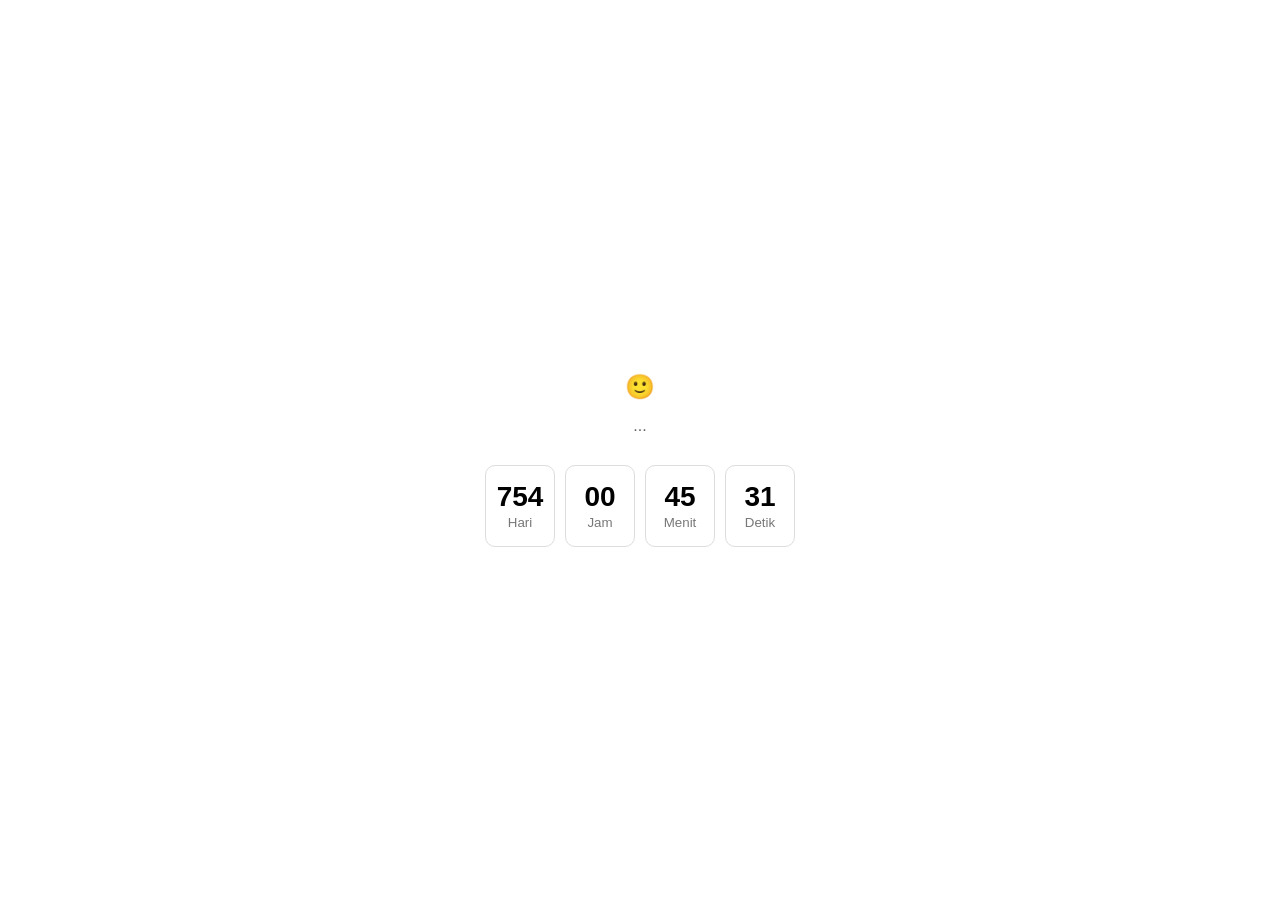
<file: nur-mustika-syahputri/index.html>
<!DOCTYPE html>
<html lang="id">
<head>
    <meta charset="UTF-8">
    <link rel="icon" type="image/x-icon" href="../assets/favicon.ico">
    <meta property="og:description" content="Selamat Sidang">
    <meta name="viewport" content="width=device-width, initial-scale=1.0">

    <title>Selamat Sidang Tesis Nur Mustika Syahputri</title>

    <style>
        * {
            box-sizing: border-box;
        }

        body {
            margin: 0;
            font-family: Arial, sans-serif;
        }

        /* =========================
           JANGAN KEPO
        ========================== */

        #countdown-page {
            min-height: 100vh;
            display: flex;
            align-items: center;
            justify-content: center;
            text-align: center;
            padding: 20px;
        }

        .countdown-box {
            max-width: 600px;
        }

        .countdown-box h1 {
            margin-bottom: 10px;
        }

        .countdown-box p {
            color: #666;
        }

        #countdown {
            display: flex;
            justify-content: center;
            gap: 10px;
            margin-top: 30px;
        }

        .time-box {
            min-width: 70px;
            padding: 15px 10px;
            border: 1px solid #ddd;
            border-radius: 10px;
        }

        .time-box span {
            display: block;
            font-size: 28px;
            font-weight: bold;
        }

        .time-box small {
            color: #777;
        }


      

        #main-content {
            display: none;
        }

        .ucapan {
            min-height: 100vh;
            display: flex;
            align-items: center;
            justify-content: center;
            text-align: center;
            padding: 30px;
        }

        .ucapan h1 {
            font-size: 40px;
        }
    </style>
</head>

<body>


  
    <section id="countdown-page">

        <div class="countdown-box">

            <h1>🙂</h1>

            <p>...
            </p>


            <div id="countdown">

                <div class="time-box">
                    <span id="days">00</span>
                    <small>Hari</small>
                </div>

                <div class="time-box">
                    <span id="hours">00</span>
                    <small>Jam</small>
                </div>

                <div class="time-box">
                    <span id="minutes">00</span>
                    <small>Menit</small>
                </div>

                <div class="time-box">
                    <span id="seconds">00</span>
                    <small>Detik</small>
                </div>

            </div>

        </div>

    </section>



  

    <main id="main-content">

        <section class="ucapan">

            <div>

                <h1>🙂</h1>
                

            </div>

        </section>

    </main>



    <script>

      

        const targetDate = new Date("2028-12-27T23:59:00+07:00");


        const countdownPage = document.getElementById("countdown-page");
        const mainContent = document.getElementById("main-content");


        const daysElement = document.getElementById("days");
        const hoursElement = document.getElementById("hours");
        const minutesElement = document.getElementById("minutes");
        const secondsElement = document.getElementById("seconds");


        function updateCountdown() {

            const now = new Date();

            const distance = targetDate - now;


          

            if (distance <= 0) {

                countdownPage.style.display = "none";

                mainContent.style.display = "block";

                return;

            }


           

            const days = Math.floor(
                distance / (1000 * 60 * 60 * 24)
            );

            const hours = Math.floor(
                (distance % (1000 * 60 * 60 * 24))
                / (1000 * 60 * 60)
            );

            const minutes = Math.floor(
                (distance % (1000 * 60 * 60))
                / (1000 * 60)
            );

            const seconds = Math.floor(
                (distance % (1000 * 60))
                / 1000
            );


            /*
            ============================================
            TAMPILKAN COUNTDOWN
            ============================================
            */

            daysElement.textContent =
                String(days).padStart(2, "0");

            hoursElement.textContent =
                String(hours).padStart(2, "0");

            minutesElement.textContent =
                String(minutes).padStart(2, "0");

            secondsElement.textContent =
                String(seconds).padStart(2, "0");

        }


       

        updateCountdown();


  

        setInterval(updateCountdown, 1000);

    </script>

</body>
</html>
</file>
